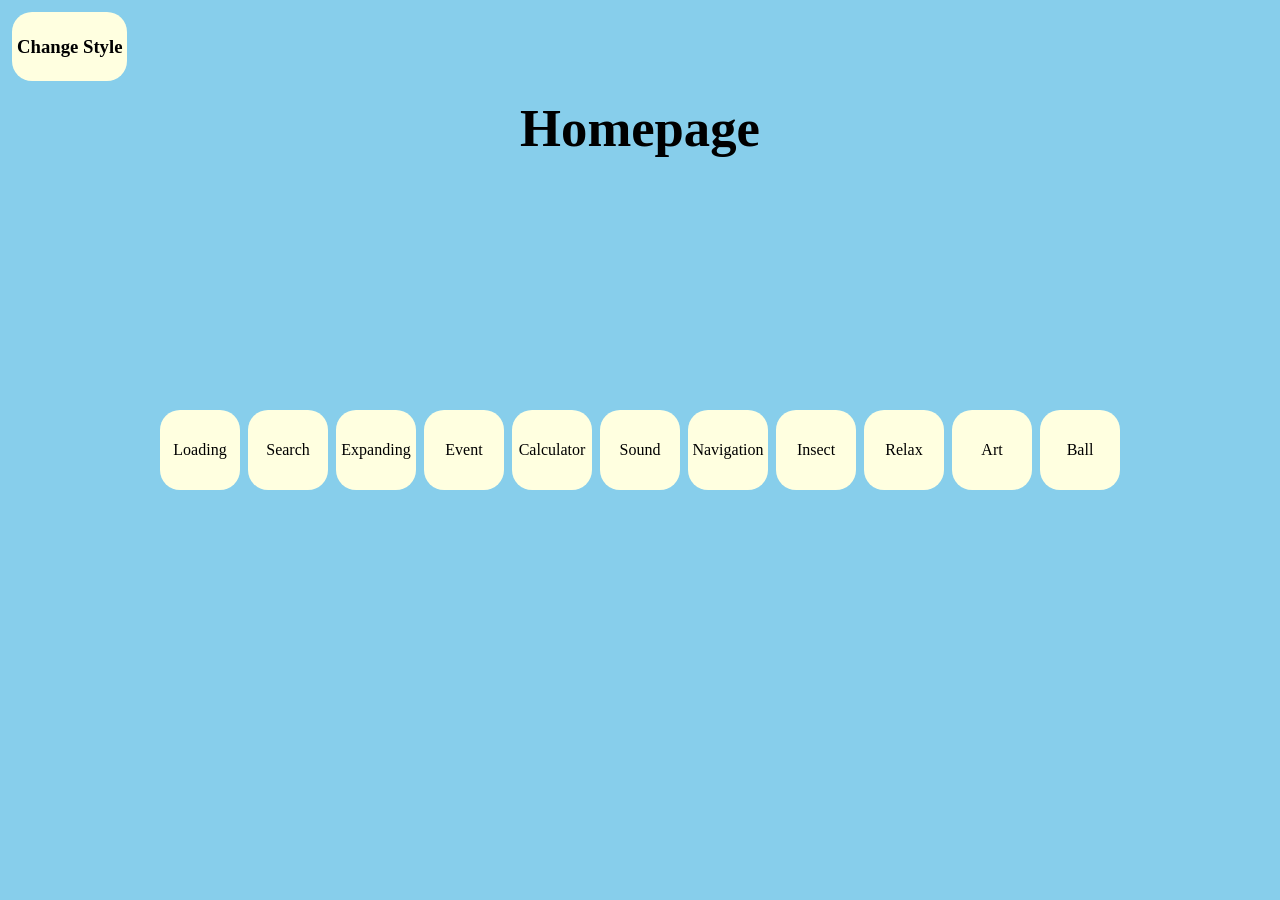
<file: index.html>
<!DOCTYPE html>
<html lang="en">

    <head>
        <meta charset="UTF-8">
        <meta name="viewport" content="width=device-width, initial-scale=1.0">
        <title>Home Page</title>
        <link rel="stylesheet" href="style/index.css">
    </head>

    <body>
        <div class="changeStyle">
            <h3>Change Style</h3>
        </div>
        <div class="homepageText">
            <h3>Homepage</h3>
        </div>
        <div class="page loading">
            <a href="loading.html">Loading</a>
        </div>
        <div class="page search">
            <a href="search.html">Search</a>
        </div>
        <div class="page expanding">
            <a href="expanding.html">Expanding</a>
        </div>
        <div class="page event">
            <a href="event.html">Event</a>
        </div>
        <div class="page calculator">
            <a href="calculator.html">Calculator</a>
        </div>
        <div class="page sound">
            <a href="sound.html">Sound</a>
        </div>
        <div class="page navigation">
            <a href="navigation.html">Navigation</a>
        </div>
        <div class="page insect">
            <a href="insect.html">Insect</a>
        </div>
        <div class="page relax">
            <a href="relaxer.html">Relax</a>
        </div>
        <div class="page Art">
            <a href="art.html">Art</a>
        </div>
        <div class="page Ball">
            <a href="ball.html">Ball</a>
        </div>
        <script src="script/index.js"></script>
    </body>

</html>
</file>
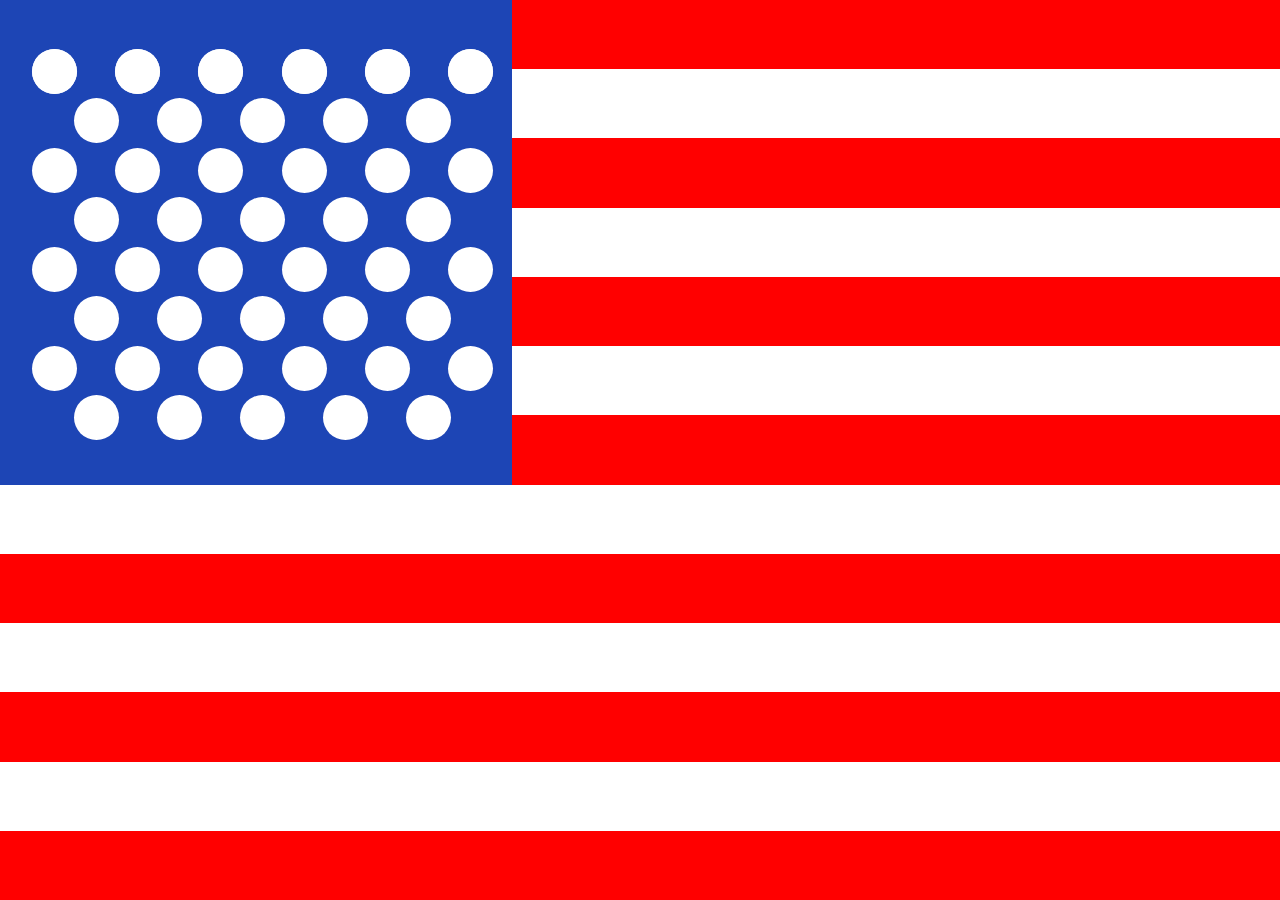
<file: art.html>
<!DOCTYPE html>
<html lang="en">
<head>
    <meta charset="UTF-8">
    <meta name="viewport" content="width=device-width, initial-scale=1.0">
    <title>Art</title>
       <link rel="stylesheet" href="style/art.css">
</head>
<body>
<div class="white_stripe short oone"></div>
<div class="white_stripe short ttwo"></div>
<div class="white_stripe short tthree"></div>
<div class="white_stripe long ffour"></div>
<div class="white_stripe long ffive"></div>
<div class="white_stripe long ssix"></div>
<div class="blue_square"></div>
<div class="star one r c"></div>
<div class="star two r cc"></div>
<div class="star three r ccc"></div>
<div class="star four r cccc"></div>
<div class="star five r ccccc"></div>
<div class="star six r cccccc"></div>
<div class="star seven rr m"></div>
<div class="star eight rr mm"></div>
<div class="star nine rr mmm"></div>
<div class="star ten rr mmmm"></div>
<div class="star eleven rr mmmmm"></div>
<div class="star twelve rrr c"></div>
<div class="star thirteen rrr cc"></div>
<div class="star fourteen rrr ccc"></div>
<div class="star fifteen rrr cccc"></div>
<div class="star sixteen rrr ccccc"></div>
<div class="star seventeen rrr cccccc"></div>
<div class="star eighteen rrrr m"></div>
<div class="star nineteen rrrr mm"></div>
<div class="star twenty rrrr mmm"></div>
<div class="star twenty-one rrrr mmmm"></div>
<div class="star twenty-two rrrr mmmmm"></div>
<div class="star twenty-three rrrrr c"></div>
<div class="star twenty-four rrrrr cc"></div>
<div class="star twenty-five rrrrr ccc"></div>
<div class="star twenty-six rrrrr cccc"></div>
<div class="star twenty-seven rrrrr ccccc"></div>
<div class="star twenty-eight rrrrr cccccc"></div>
<div class="star twenty-nine rrrrrr m"></div>
<div class="star thirty rrrrrr mm"></div>
<div class="star thirty-one rrrrrr mmm"></div>
<div class="star thirty-two rrrrrr mmmm"></div>
<div class="star thirty-three rrrrrr mmmmm"></div>
<div class="star thirty-four rrrrrrr c"></div>
<div class="star thirty-five rrrrrrr cc"></div>
<div class="star thirty-six rrrrrrr ccc"></div>
<div class="star thirty-seven rrrrrrr cccc"></div>
<div class="star thirty-eight rrrrrrr ccccc"></div>
<div class="star thirty-nine rrrrrrr cccccc"></div>
<div class="star forty rrrrrrrr m"></div>
<div class="star forty-one rrrrrrrr mm"></div>
<div class="star forty-two rrrrrrrr mmm"></div>
<div class="star forty-three rrrrrrrr mmmm"></div>
<div class="star forty-four rrrrrrrr mmmmm"></div>
<div class="star forty-five rrrrrrrrr c"></div>
<div class="star forty-six rrrrrrrrr cc"></div>
<div class="star forty-seven rrrrrrrrr ccc"></div>
<div class="star forty-eight rrrrrrrrr cccc"></div>
<div class="star forty-nine rrrrrrrrr ccccc"></div>
<div class="star fifty rrrrrrrrr cccccc"></div>
</body>
</html>
</file>
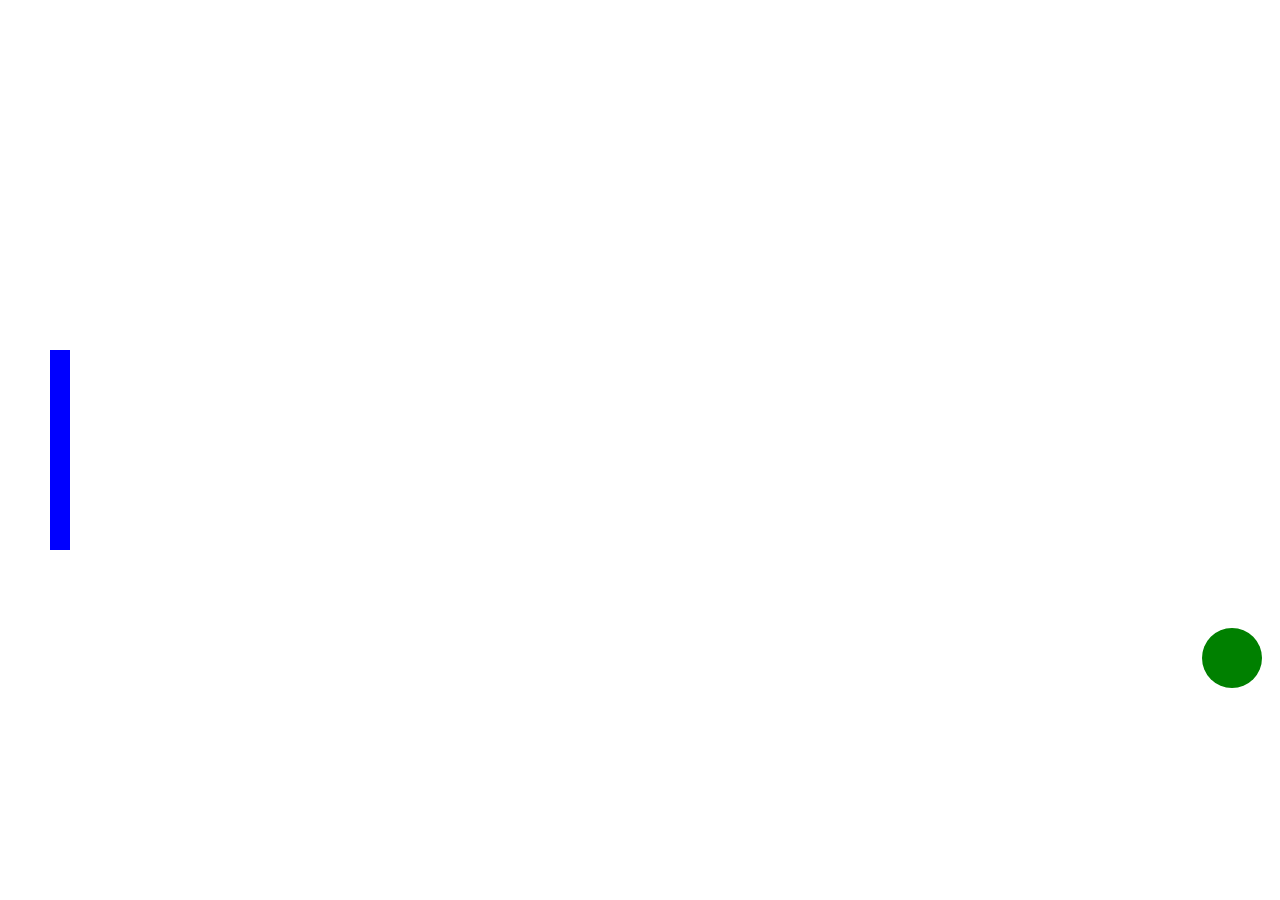
<file: ball.html>
<!DOCTYPE html>
<html lang="en">
<head>
    <meta charset="UTF-8">
    <meta name="viewport" content="width=device-width, initial-scale=1.0">
    <title>Ball</title>
</head>
<body>
    <script src="script/ball.js"></script>
</body>
</html>
</file>
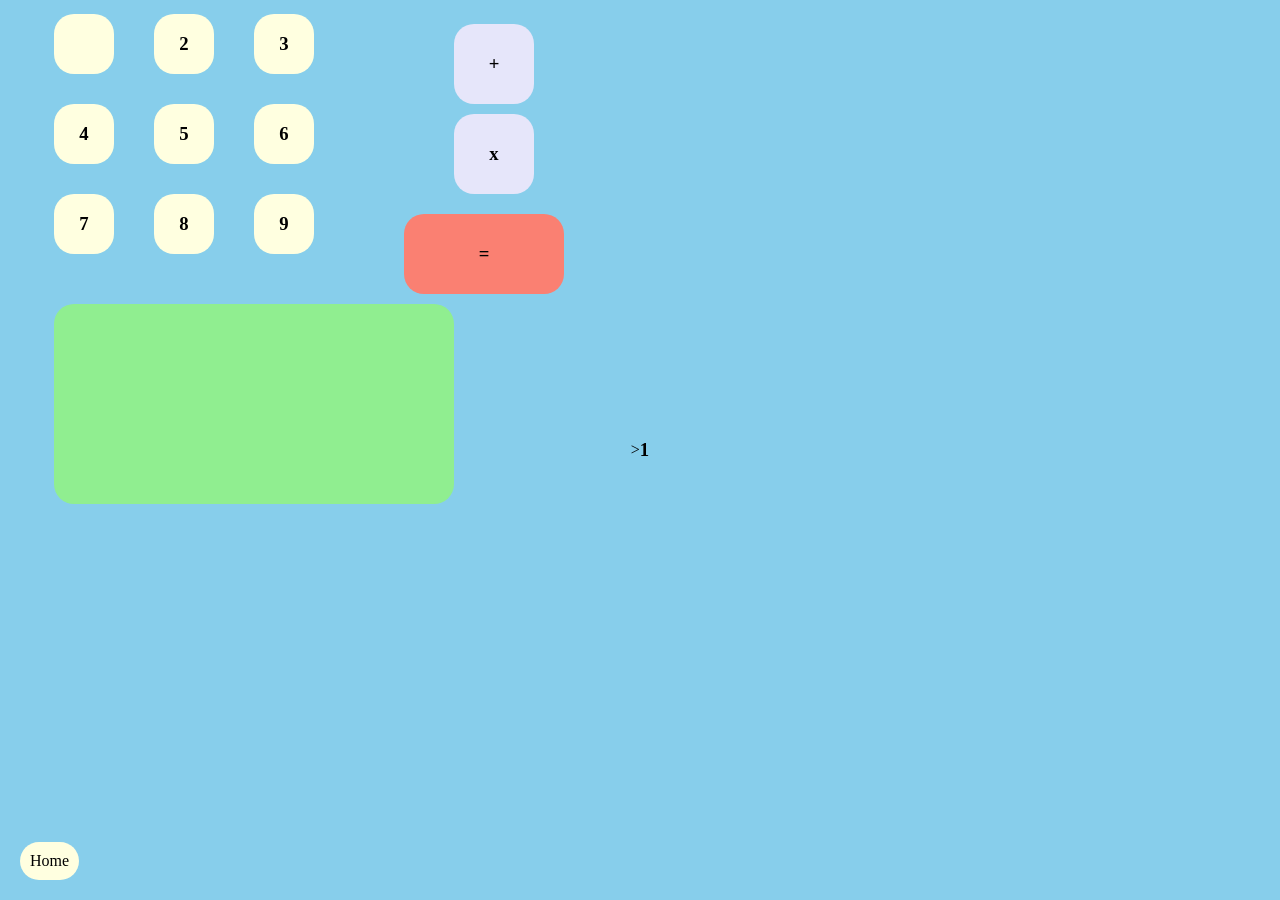
<file: calculator.html>
<!DOCTYPE html>
<html lang="en">
<head>
    <meta charset="UTF-8">
    <meta name="viewport" content="width=device-width, initial-scale=1.0">
    <title>Calculator</title>
    <link rel="stylesheet" href="style/calculator.css">
</head>
<body>
    <body>
        <div class = 'home'>
        <a href="index.html">Home</a>
    </div>
<div class="number one"></div>>
    <h3>1</h3>
</div>
<div class="number two">
    <h3>2</h3>
</div>
<div class="number three">
    <h3>3</h3>
</div><div class="number four">
    <h3>4</h3>
</div>
<div class="number five">
    <h3>5</h3>
</div>
<div class="number six">
    <h3>6</h3>
</div>
<div class="number seven">
    <h3>7</h3>
</div>
<div class="number eight">
    <h3>8</h3>
</div>
<div class="number nine">
    <h3>9</h3>
</div>
<div class="operation multiply">
    <h3>x</h3>
</div>
<div class="operation add">
    <h3>+</h3>
</div>
<div class="answerBox">

</div>
<div class="equalSign">
    <h3>=</h3>
</div>
 <script src="script/calculator.js"></script>
</body>
</file>
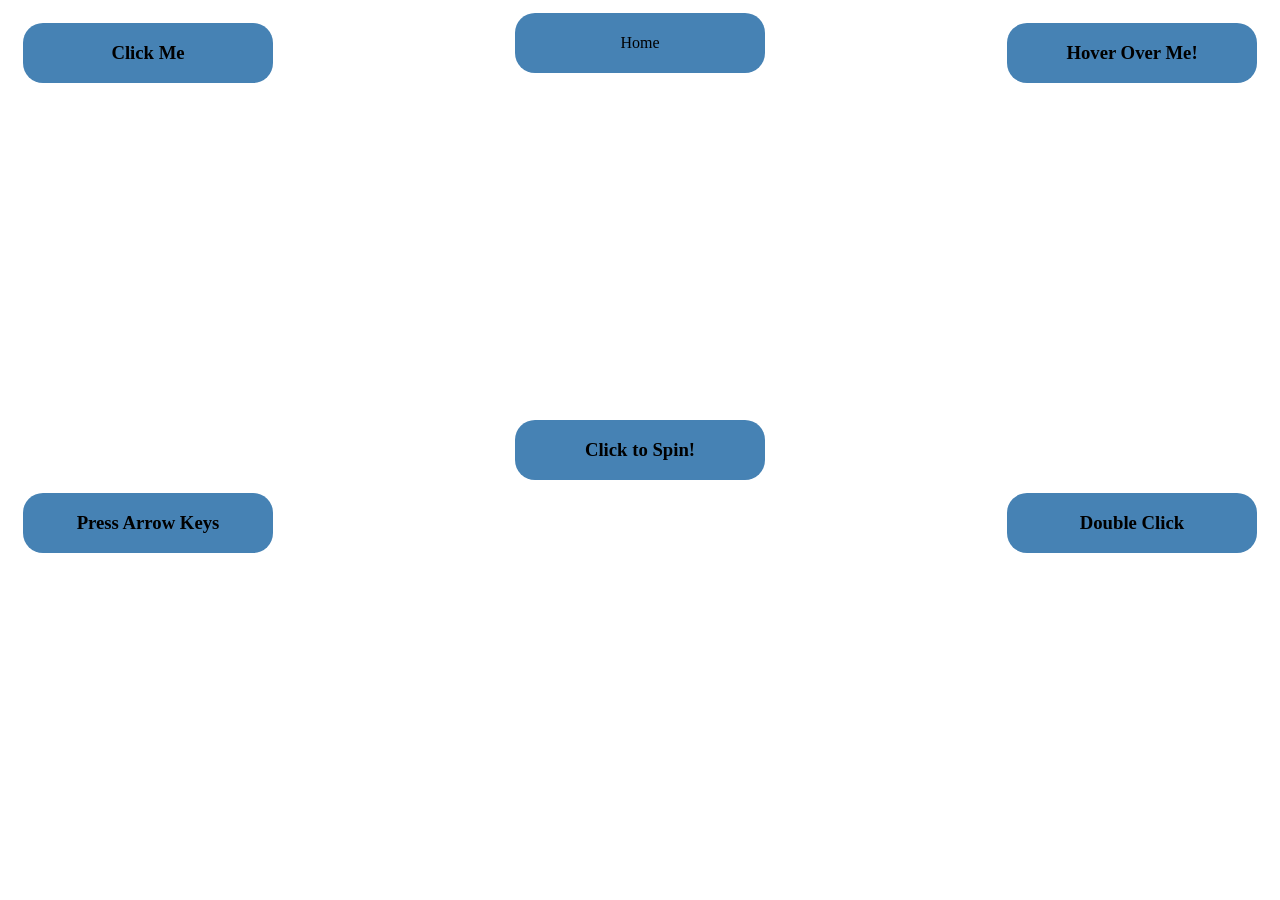
<file: event.html>
<!DOCTYPE html>
<html lang="en">
<head>
    <meta charset="UTF-8">
    <meta name="viewport" content="width=device-width, initial-scale=1.0">
    <title>Event</title>
    <link rel="stylesheet" href="style/event.css">
</head>
<body>
    <div class = 'rectangle home'>
        <a href="index.html">Home</a>
    </div>
    <div class="rectangle click">
        <h3>Click Me</h3>
    </div>
    <div class="rectangle move">
        <h3>Press Arrow Keys</h3>
    </div>
    <div class="rectangle spin">
    <h3>Click to Spin!</h3>
    </div>
    <div class="rectangle hover">
        <h3>Hover Over Me!</h3>
    </div>
    <div class="rectangle dblclick">
        <h3>Double Click</h3>
    </div>
    <script src="script/event.js"></script>
</body>
</html>
</file>
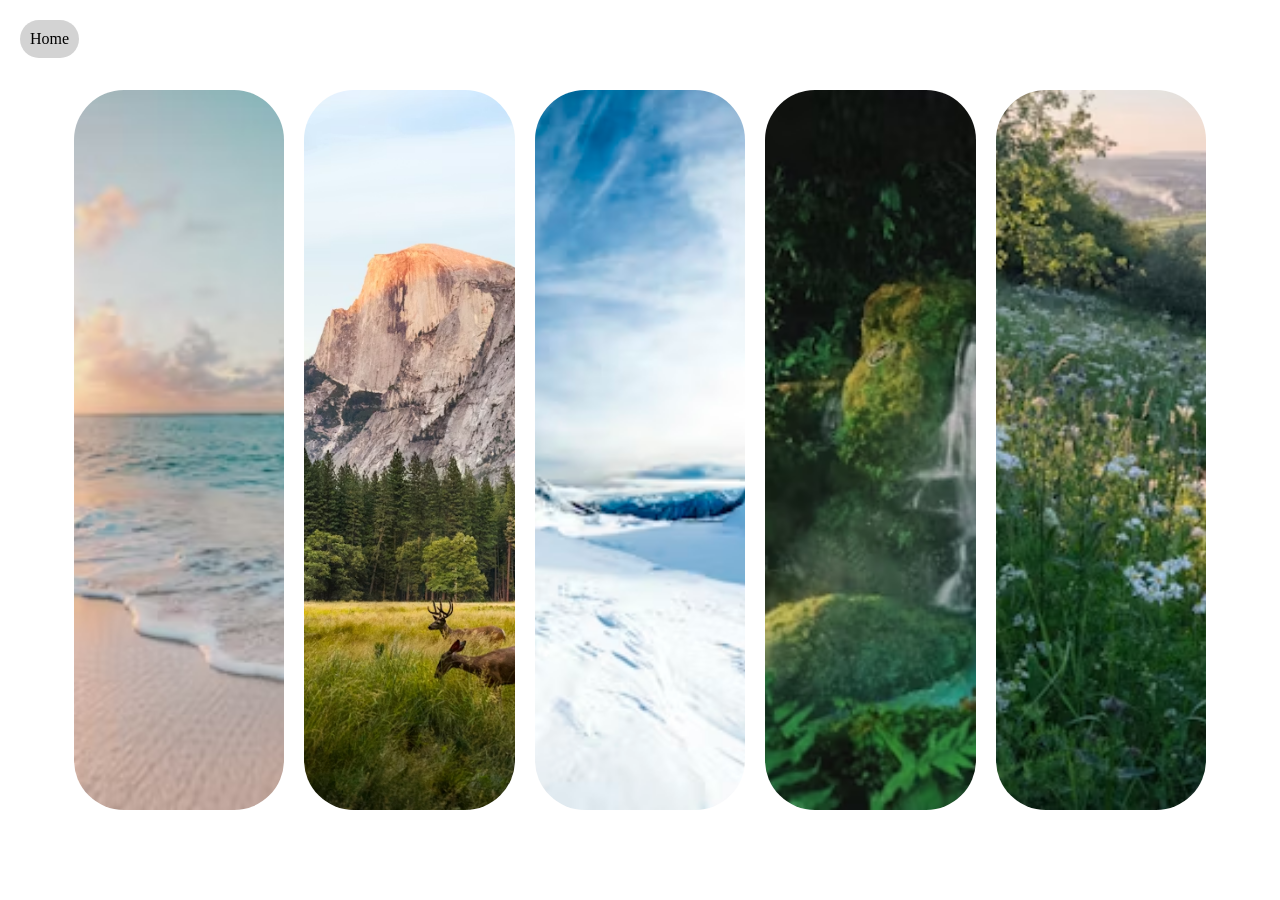
<file: expanding.html>
<!DOCTYPE html>
<html lang="en">

    <head>
        <meta charset="UTF-8">
        <meta name="viewport" content="width=device-width, initial-scale=1.0">
        <title>Expanding</title>
        <link rel="stylesheet" href="style/expanding.css">
    </head>

    <body>
        <div class = 'home'>
        <a href="index.html">Home</a>
    </div>
        <div class="container">
            <div class="panel" style="background-image: url('images/picture1.avif')">
                <h3>Beach</h3>
            </div>
            <div class="panel" style="background-image: url('images/picture2.avif')">
                <h3>Mountains</h3>
            </div>
            <div class="panel" style="background-image: url('images/picture3.avif')">
                <h3>Snow</h3>
            </div>
            <div class="panel" style="background-image: url('images/picture4.avif')">
                <h3>Jungle</h3>
            </div>
            <div class="panel" style="background-image: url('images/picture5.avif')">
                <h3>Hills</h3>
            </div>
        </div>
        <script src="script/expanding.js"></script>
    </body>

</html>
</file>
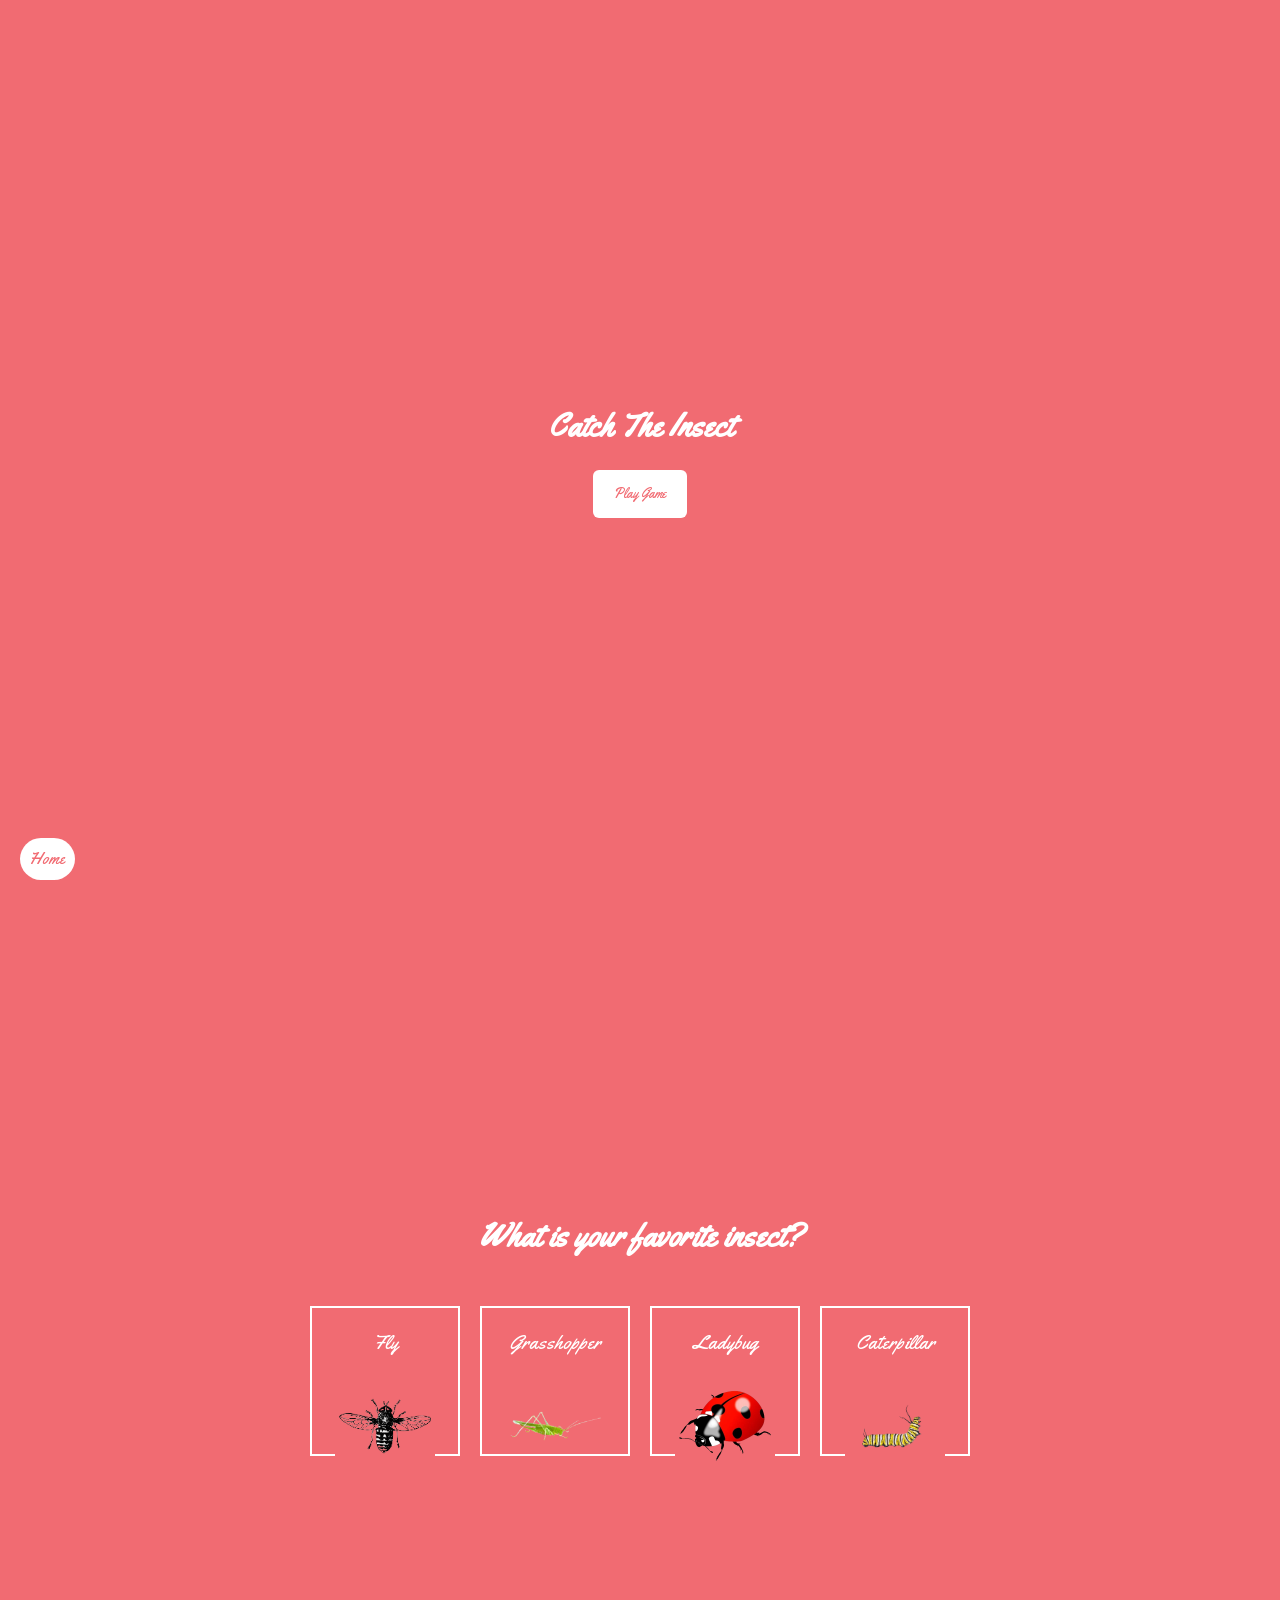
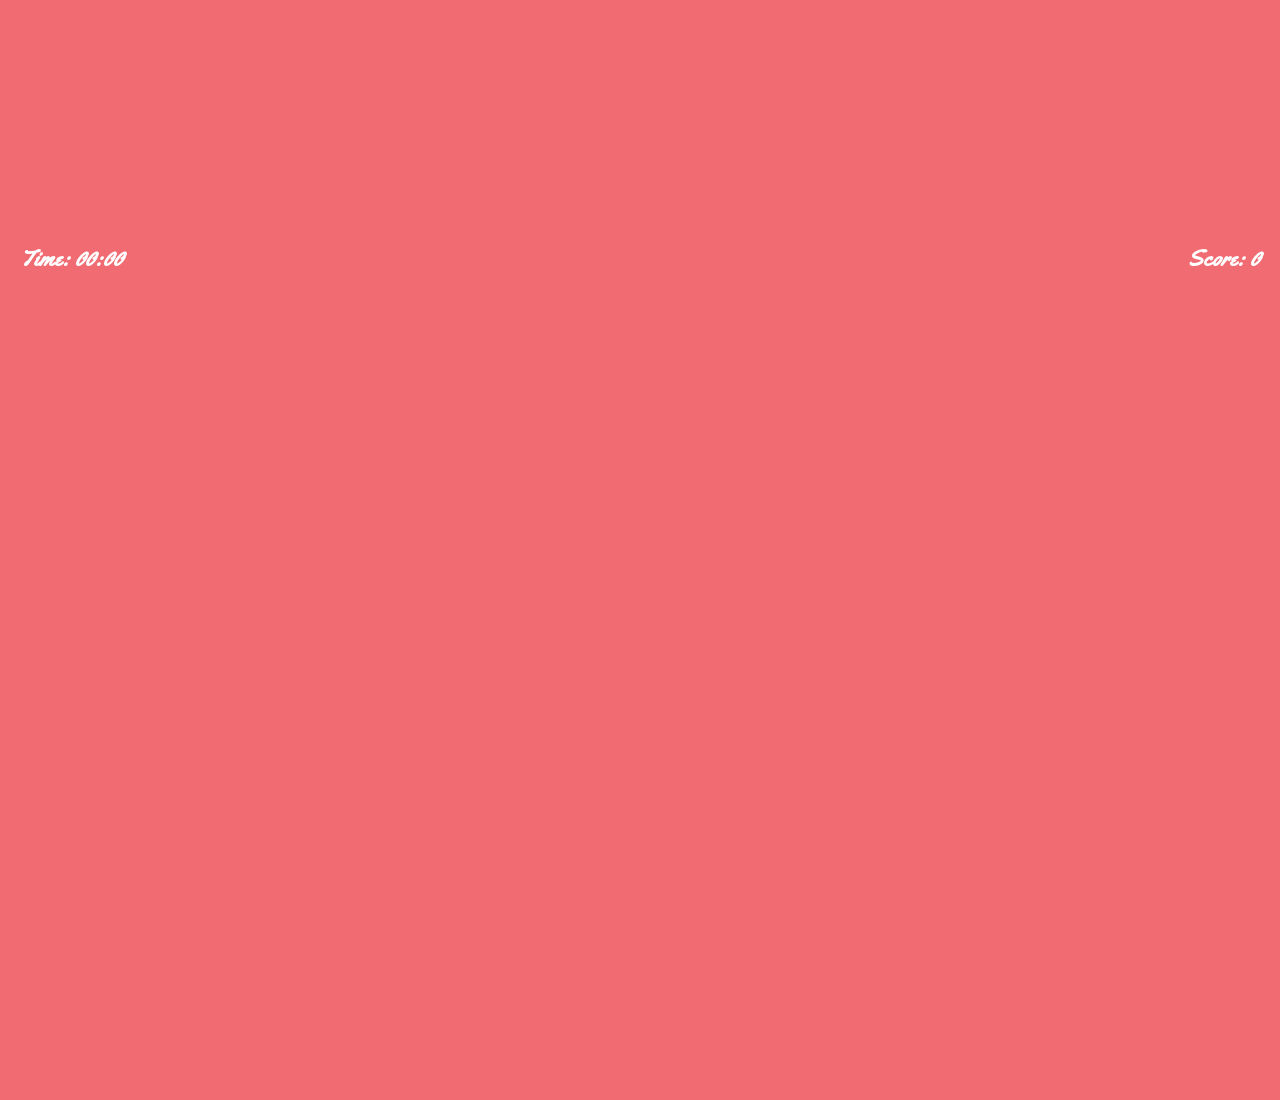
<file: insect.html>
<!DOCTYPE html>
<html lang="en">

    <head>
        <meta charset="UTF-8">
        <meta name="viewport" content="width=device-width, initial-scale=1.0">
        <title>Insect Game</title>
        <link rel="stylesheet" href="style/insect.css">
    </head>

    <body>
            <div class = 'home'>
        <a href="index.html">Home</a>
    </div>
        <div class="screen">
            <h1>Catch The Insect</h1>
            <button class="btn" id="start-btn">Play Game</button>
        </div>
        <div class="screen">
            <h1>What is your favorite insect?</h1>
            <ul class = "insects-list">
                <li>
                    <button class="choose-insect-btn">
                        <p>Fly</p>
                        <img src="images/Fly.jfif" alt="Fly">
                    </button>
                </li>
                <li>
                    <button class="choose-insect-btn">
                        <p>Grasshopper</p>
                        <img src="images/grasshopper.jfif" alt="Grasshopper">
                    </button>
                </li>

                 <li>
                    <button class="choose-insect-btn">
                        <p>Ladybug</p>
                        <img src="images/ladybug.webp" alt="Ladybug">
                    </button>
                </li>
                 <li>
                    <button class="choose-insect-btn">
                        <p>Caterpillar</p>
                        <img src="images/caterpillar.jfif" alt="Caterpillar">
                    </button>
                </li>
            </ul>
        </div>
<div class="screen game-container" id="game-container">
    <h3 id="time" class="time">Time: 00:00</h3>
    <h3 id="score" class="score">Score: 0</h3>
        <h5 id="message" class="message">
            Are you annoyed yet? <br>
            You are playing an impossible game!
        </h5>
</div>



        <script src="script/insect.js"></script>
    </body>

</html>
</file>
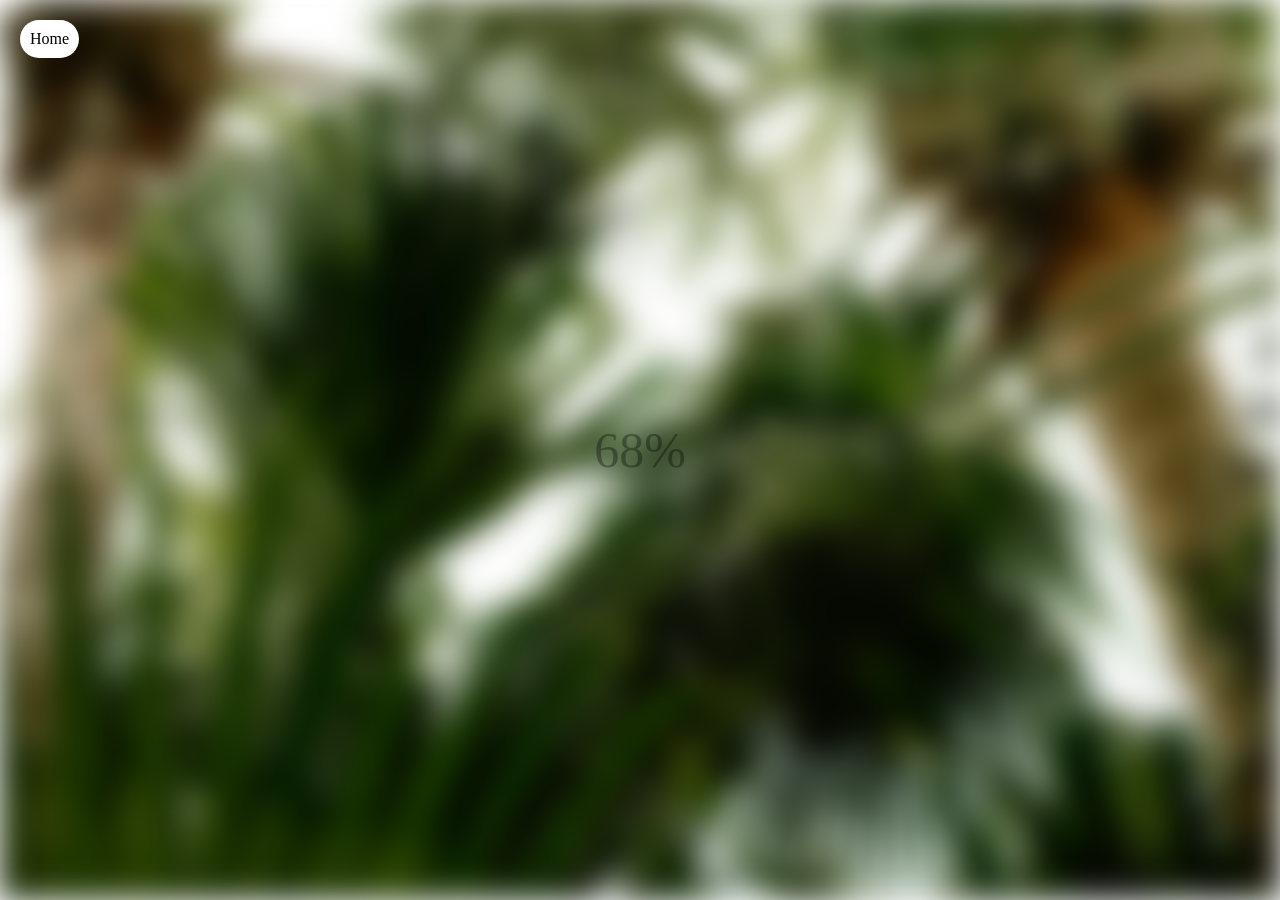
<file: loading.html>
<!DOCTYPE html>
<html lang="en">
    <head>
        <meta charset= "UTF-8">
        <meta name = "viewport" content= "width=device-width, initial-scale=1.0">
        <title>Loading</title>
        <link rel="stylesheet" href= "style/loading.css">
    </head>
    <body>
        <div class = 'home'>
        <a href="index.html">Home</a>
    </div>
        <section class="bg"></section>
        <div class= "loading-text">0%</div>
        <script src="script/loading.js"></script>
    </body>
</html>
</file>
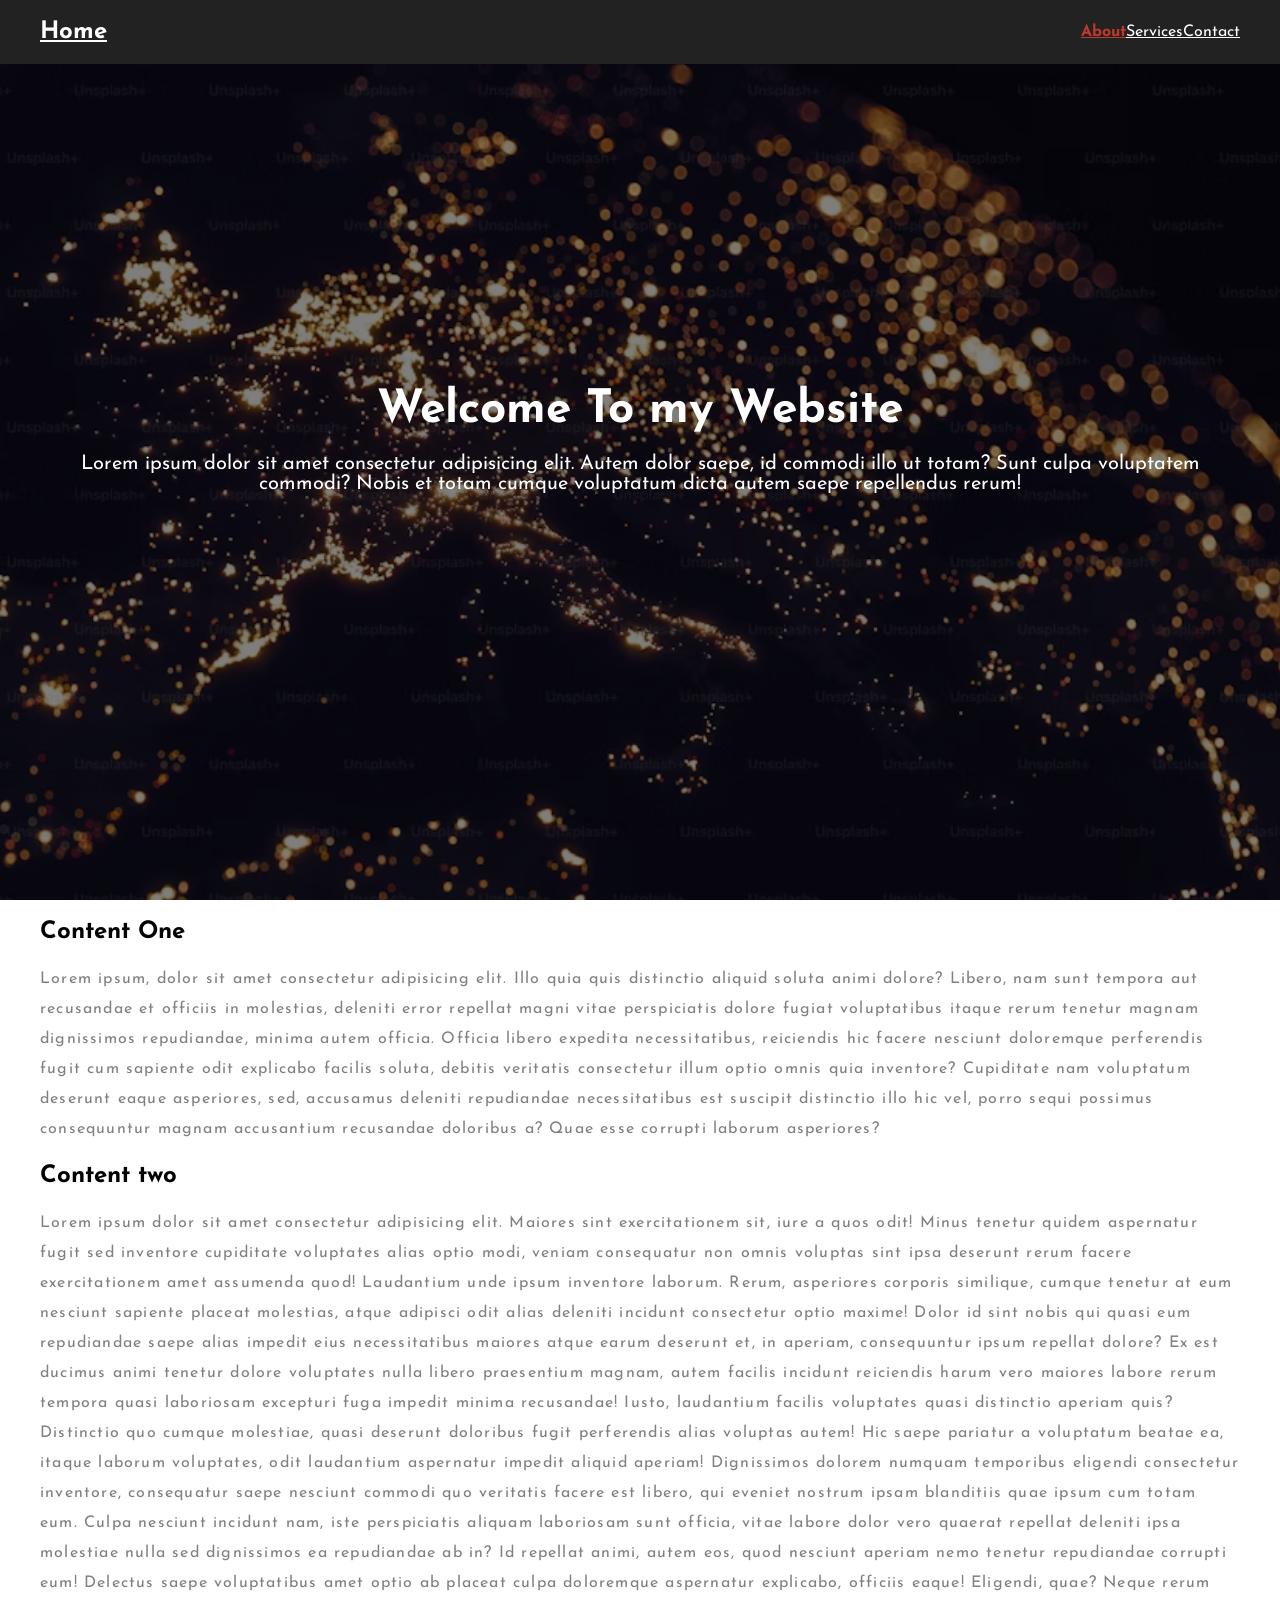
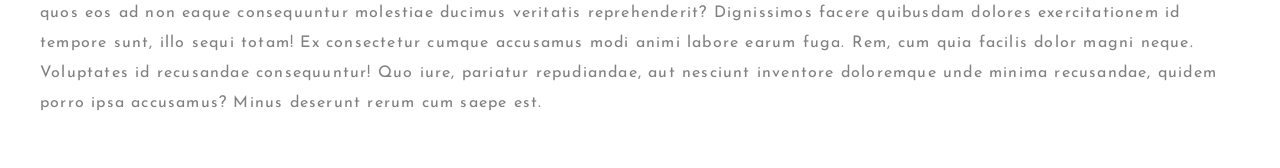
<file: navigation.html>
<!DOCTYPE html>
<html lang="en">
<head>
    <meta charset="UTF-8">
    <meta name="viewport" content="width=device-width, initial-scale=1.0">
    <title>Nav Page</title>
    <link rel="stylesheet" href="style/navigation.css">
</head>
<body>
    <nav class="nav">
        <div class="container">
            <h1 class="logo">
                <a href="index.html">Home</a>
            </h1>
            <ul>
                <li>
                    <a class="current" href="#">About</a>
                </li>
                <li>
                    <a href="#">Services</a>
                </li>
                <li>
                    <a href="#">Contact</a>
                </li>
            </ul>
        </div>
    </nav>

    <div class="hero">
        <div class="container">
            <h1>Welcome To my Website</h1>
            <p> Lorem ipsum dolor sit amet consectetur adipisicing elit. Autem dolor saepe, id commodi illo ut totam? Sunt culpa voluptatem commodi? Nobis et totam cumque voluptatum dicta autem saepe repellendus rerum!</p>
        </div>
    </div>

    <section class="container content">
        <h2>Content One</h2>
        <p>Lorem ipsum, dolor sit amet consectetur adipisicing elit. Illo quia quis distinctio aliquid soluta animi dolore? Libero, nam sunt tempora aut recusandae et officiis in molestias, deleniti error repellat magni vitae perspiciatis dolore fugiat voluptatibus itaque rerum tenetur magnam dignissimos repudiandae, minima autem officia. Officia libero expedita necessitatibus, reiciendis hic facere nesciunt doloremque perferendis fugit cum sapiente odit explicabo facilis soluta, debitis veritatis consectetur illum optio omnis quia inventore? Cupiditate nam voluptatum deserunt eaque asperiores, sed, accusamus deleniti repudiandae necessitatibus est suscipit distinctio illo hic vel, porro sequi possimus consequuntur magnam accusantium recusandae doloribus a? Quae esse corrupti laborum asperiores?</p>
        <h3>Content two</h3>
        <p>Lorem ipsum dolor sit amet consectetur adipisicing elit. Maiores sint exercitationem sit, iure a quos odit! Minus tenetur quidem aspernatur fugit sed inventore cupiditate voluptates alias optio modi, veniam consequatur non omnis voluptas sint ipsa deserunt rerum facere exercitationem amet assumenda quod! Laudantium unde ipsum inventore laborum. Rerum, asperiores corporis similique, cumque tenetur at eum nesciunt sapiente placeat molestias, atque adipisci odit alias deleniti incidunt consectetur optio maxime! Dolor id sint nobis qui quasi eum repudiandae saepe alias impedit eius necessitatibus maiores atque earum deserunt et, in aperiam, consequuntur ipsum repellat dolore? Ex est ducimus animi tenetur dolore voluptates nulla libero praesentium magnam, autem facilis incidunt reiciendis harum vero maiores labore rerum tempora quasi laboriosam excepturi fuga impedit minima recusandae! Iusto, laudantium facilis voluptates quasi distinctio aperiam quis? Distinctio quo cumque molestiae, quasi deserunt doloribus fugit perferendis alias voluptas autem! Hic saepe pariatur a voluptatum beatae ea, itaque laborum voluptates, odit laudantium aspernatur impedit aliquid aperiam! Dignissimos dolorem numquam temporibus eligendi consectetur inventore, consequatur saepe nesciunt commodi quo veritatis facere est libero, qui eveniet nostrum ipsam blanditiis quae ipsum cum totam eum. Culpa nesciunt incidunt nam, iste perspiciatis aliquam laboriosam sunt officia, vitae labore dolor vero quaerat repellat deleniti ipsa molestiae nulla sed dignissimos ea repudiandae ab in? Id repellat animi, autem eos, quod nesciunt aperiam nemo tenetur repudiandae corrupti eum! Delectus saepe voluptatibus amet optio ab placeat culpa doloremque aspernatur explicabo, officiis eaque! Eligendi, quae? Neque rerum quos eos ad non eaque consequuntur molestiae ducimus veritatis reprehenderit? Dignissimos facere quibusdam dolores exercitationem id tempore sunt, illo sequi totam! Ex consectetur cumque accusamus modi animi labore earum fuga. Rem, cum quia facilis dolor magni neque. Voluptates id recusandae consequuntur! Quo iure, pariatur repudiandae, aut nesciunt inventore doloremque unde minima recusandae, quidem porro ipsa accusamus? Minus deserunt rerum cum saepe est.</p>
    </section>
    <script src="script/navigation.js"></script>
</body>
</html>
</file>
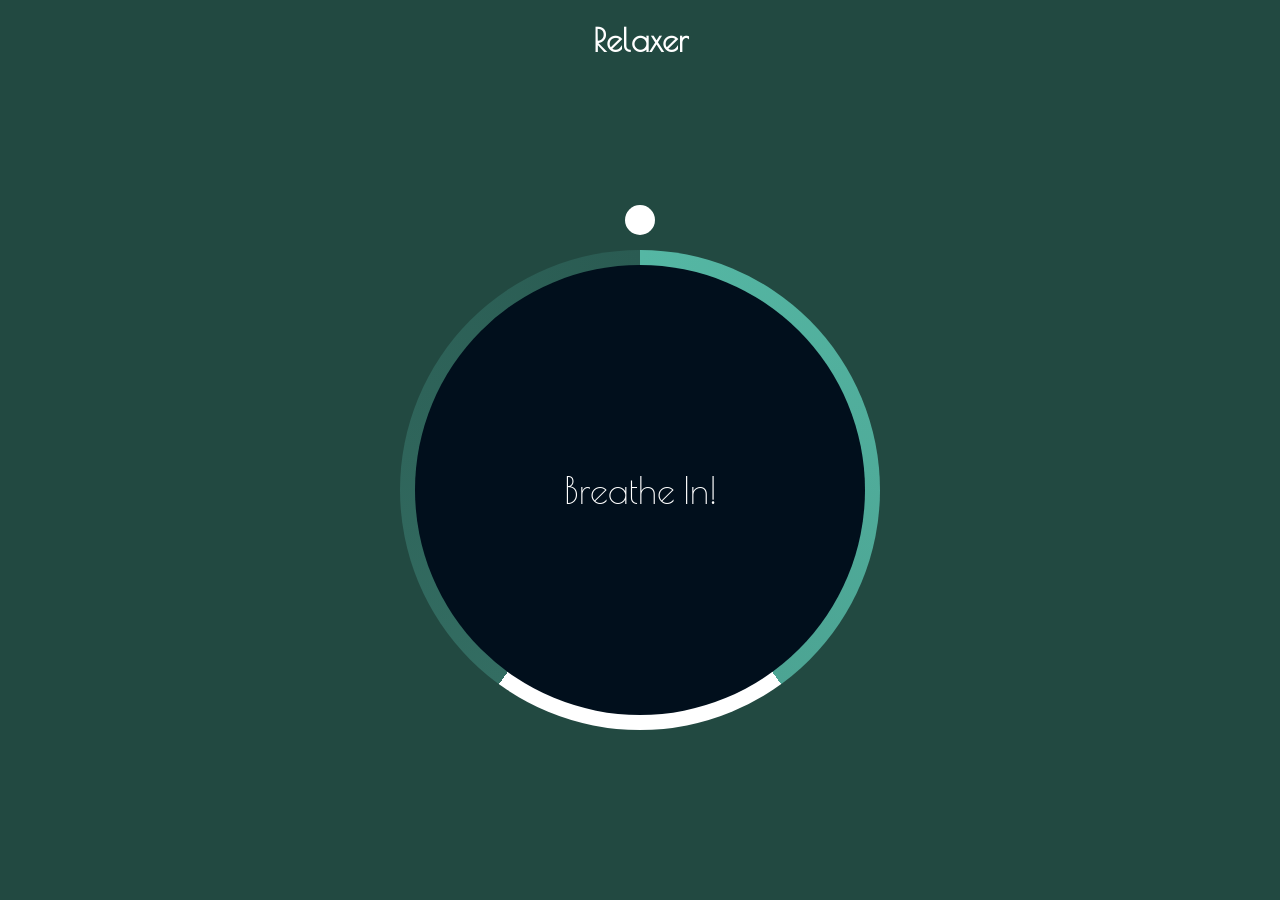
<file: relaxer.html>
<!DOCTYPE html>
<html lang="en">

    <head>
        <meta charset="UTF-8">
        <meta name="viewport" content="width=device-width, initial-scale=1.0">
        <title>Relaxer</title>
        <link rel="stylesheet" href="style/relaxer.css">
    </head>

    <body>
        <h1>Relaxer</h1>
        <div class="container" id="container">
            <div class="circle"></div>
            <p class="text" id="text"></p>
            <div class="pointer-container">
                <span class="pointer"></span>
            </div>

<div class="gradient-circle"></div>
        </div>



        <script src="script/relaxer.js"></script>
    </body>

</html>
</file>
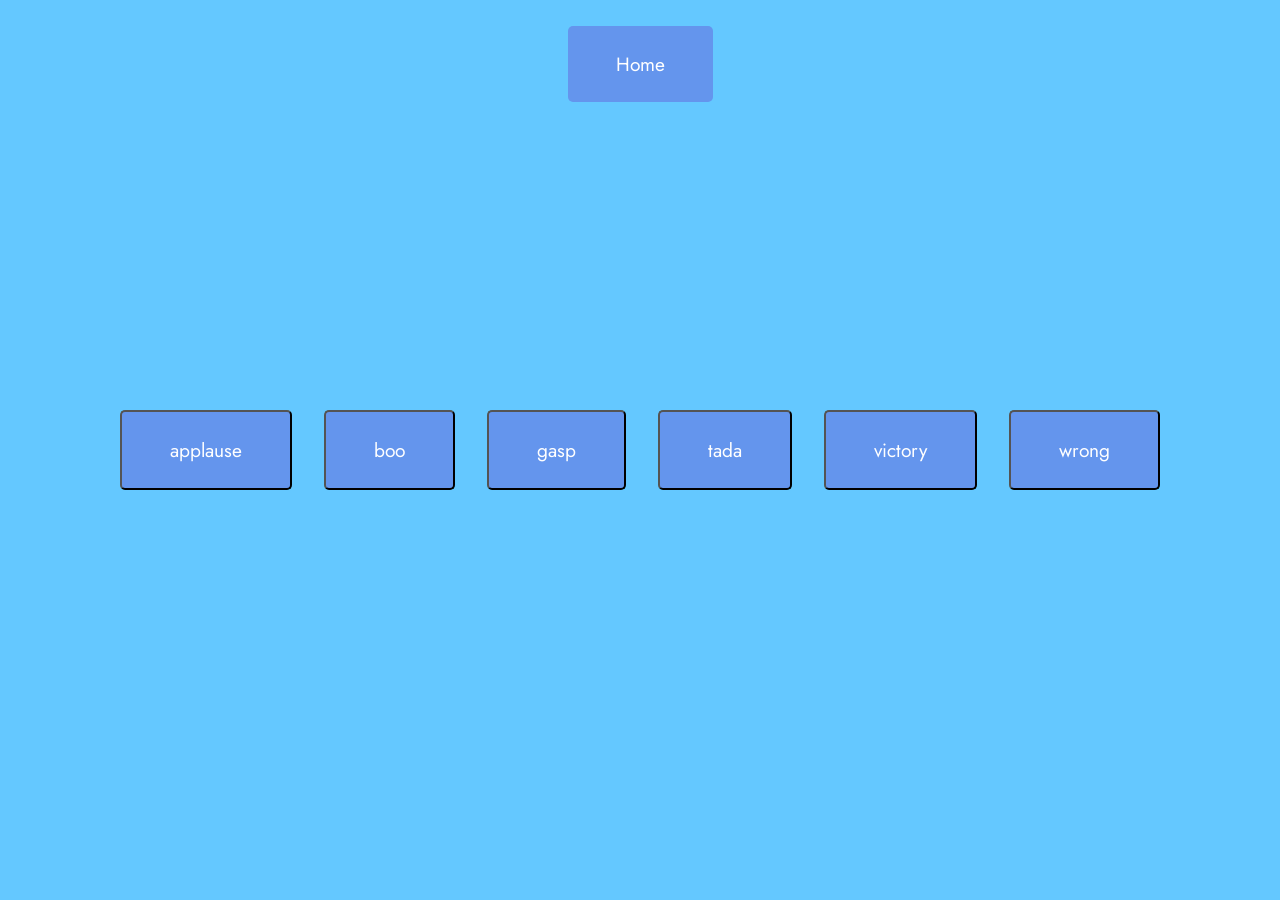
<file: sound.html>
<!DOCTYPE html>
<html lang="en">
<head>
    <meta charset="UTF-8">
    <meta name="viewport" content="width=device-width, initial-scale=1.0">
    <title>Sound</title>
    <link rel="stylesheet" href="style/sound.css">
</head>
<body>
    <div class = 'btn home'>
        <a href="index.html">Home</a>
    </div>
    <audio src="sounds/applause.mp3" class="Applause"></audio>
    <audio src="sounds/boo.mp3" class="Boo"></audio>
    <audio src="sounds/gasp.mp3" class="Gasp"></audio>
    <audio src="sounds/tada.mp3" class="Tada"></audio>
    <audio src="sounds/victory.mp3" class="Victory"></audio>
    <audio src="sounds/wrong.mp3" class="Wrong"></audio>
    <div class="buttons"></div>
    <script src="script/sound.js"></script>
</body>
</html>
</file>
<file: style/index.css>
@import url('https://fonts.googleapis.com/css2?family=Chewy&family=Yellowtail&display=swap');
@import url('https://fonts.googleapis.com/css2?family=Quicksand:wght@300..700&display=swap');
@import url('https://fonts.googleapis.com/css2?family=Shadows+Into+Light&display=swap');
@import url('https://fonts.googleapis.com/css2?family=Bangers&display=swap');
*{
    box-sizing: border-box;
}
body{
    font-family: "Chewy";
    display: flex;
    height: 100vh;
    align-items: center;
    justify-content: center;
    margin: 0;
    background-color: skyblue;
}
.changeStyle{
    position: absolute;
    left: 1vh;
    top: 1vh;
    background: lightyellow;
    border-radius: 20px;
    padding: 5px;
    margin: 3px;
    cursor: pointer;
}
.homepageText{
   position: absolute;
   top: 5vh;
    font-size: 45px;
}
.page {
    height: 80px;
    width: 80px;
    background: lightyellow;
    margin: 4px;
    border-radius: 20px;
    display: flex;
    justify-content: center;
  cursor: pointer;
    align-items: center;
}

a {
    text-decoration: none;
    color: black;

}
</file>
<file: style/art.css>
*{
    box-sizing: border-box;
}
body{
display: flex;
    justify-content: center;
    margin: 0;
    background-color: red;
    overflow: hidden;
    height: 100vh;
}
.long.ssix {
    position: absolute;
bottom: 7.69vh;
left: 0px;
    height: 7.69vh;
    width: 100%;
    background: white;
    z-index: 1;
}
.long.ffive {
    position: absolute;
bottom: 23.07vh;
left: 0px;
    height: 7.69vh;
    width: 100%;
    background: white;
    z-index: 1;
}
.long.ffour {
    position: absolute;
bottom: 38.45vh;
left: 0px;
    height: 7.69vh;
    width: 100%;
    background: white;
    z-index: 1;
}
.blue_square {
    position: absolute;
    top: 0vh;
    left: 0vw;
    height: 53.84vh;
    width: 40vw;
    background: #1D45B5;
}
.short.oone {
    position: absolute;
    top: 7.69vh;
    left: 40vw;
    height: 7.69vh;
    width: 60vw;
    background: white;
}
.short.ttwo {
    position: absolute;
    top: 23.07vh;
    left: 40vw;
    height: 7.69vh;
    width: 60vw;
    background: white;
}
.short.tthree {
    position: absolute;
    top: 38.45vh;
    left: 40vw;
    height: 7.69vh;
    width: 60vw;
    background: white;
}
.star {
    position: absolute;
    background: white;
    height: 5vh;
     width: 5vh;
     margin: 5.4vh 0;
     border-radius: 50%;
     z-index: 2000;
}
.r{
    top: .1vh;
}
.rr{
    top: 5.5vh;
}
.rrr{
    top: 11vh;
}
.rrrr{
    top: 16.5vh;
}
.rrrrr{
    top: 22vh;
}
.rrrrrr{
    top: 27.5vh;
}
.rrrrrrr {
    top: 33vh;
}
.rrrrrrrr {
    top: 38.5vh;
}
.c{
    left: 2.5vw;
}
.cc{
    left: 9vw;
}
.ccc{
    left: 15.5vw;
}
.cccc{
    left: 22vw;
}
.ccccc{
    left: 28.5vw;
}
.cccccc{
    left: 35vw;
}
.m {
    left: 5.75vw;
}
.mm{
    left: 12.25vw;
}
.mmm{
    left: 18.75vw;
}
.mmmm{
    left: 25.25vw;
}

.mmmmm{
    left: 31.75vw
}
</file>
<file: style/calculator.css>
*{
    box-sizing: border-box;
}
body{
    display: flex;
    height: 100vh;
    align-items: center;
    justify-content: center;
    margin: 0;
    background-color: skyblue;
}

.number {
    height: 60px;
    width: 60px;
    background: lightyellow;
    margin: 4px;
    border-radius: 20px;
    display: flex;
    justify-content: center;
    align-items: center;

}
.operation {
     height: 80px;
    width: 80px;
    background: lavender;
    margin: 4px;
    border-radius: 20px;
    display: flex;
    justify-content: center;
    align-items: center;
}

.one {
    position: absolute;
    top: 10px;
    left: 50px;
}
.two {
    position: absolute;
    top: 10px;
    left: 150px;
}

.three {
    position: absolute;
    top: 10px;
    left: 250px;
}
.four {
    position: absolute;
    top: 100px;
    left: 50px;
}
.five {
    position: absolute;
    top: 100px;
    left: 150px;
}
.six {
    position: absolute;
    top: 100px;
    left: 250px;
}
.seven {
    position: absolute;
    top: 190px;
    left: 50px;
}
.eight {
    position: absolute;
    top: 190px;
    left: 150px;
}
.nine {
    position: absolute;
    top: 190px;
    left: 250px;
}
.add {
    position: absolute;
    top: 20px;
    left: 450px;
}
.multiply {
    position: absolute;
    top: 110px;
    left: 450px;
}
.answerBox {
     height: 200px;
    width: 400px;
    background: lightgreen;
    margin: 4px;
    border-radius: 20px;
    display: flex;
    justify-content: center;
    align-items: center;
    position: absolute;
    top: 300px;
    left: 50px;
    font-size: 60px;
}
.equalSign {
     height: 80px;
    width: 160px;
    background: salmon;
    margin: 4px;
    border-radius: 20px;
    display: flex;
    justify-content: center;
    align-items: center;
    position: absolute;
    top: 210px;
    left: 400px;
}
.home {
    position: absolute;
bottom: 10px;
left: 10px;
margin: 10px;
padding: 10px;
border-radius: 50px;
background: lightyellow;
}
a {
    text-decoration: none;
    color: black;
}
</file>
<file: style/event.css>
*{
    box-sizing: border-box;
}
body{
    display: flex;
    height: 100vh;
    align-items: center;
    justify-content: center;
    margin: 0;
}
.home {


    position: absolute;
    top: 10px;
}


.rectangle {
    height: 60px;
    width: 250px;
    background: steelblue;
    margin: 3px;
    border-radius: 20px;
    display: flex;
    justify-content: center;
    align-items: center;
}

a {
    color: black;
    text-decoration: none;
}
.click {
    position: absolute;
    top: 20px;
    left: 20px;
}
.move{
    position: absolute;
    top: 490px;
    left: 20px;
}
.hover{
    position: absolute;
    top: 20px;
    right: 20px;
}
.dblclick{
    position: absolute;
    top: 490px;
    right: 20px;
}

.start {
    animation: spin 1s linear infinite;
}

@keyframes spin {
    from {
        transform: rotate(0deg);
    }
    to {
        transform: rotate(360deg);

    }
}
</file>
<file: style/expanding.css>
* {
    box-sizing: border-box;
}

body {
    height: 100vh;
    display: flex;
    justify-content: center;
    align-items: center;
    margin:0;
}
.container {
    display: flex;
    width: 90vw;

}
.home {
    position: absolute;
top: 10px;
left: 10px;
margin: 10px;
padding: 10px;
border-radius: 50px;
background: lightgray;
}
a {
    text-decoration: none;
    color: black;
}

.panel {
    background-size: cover;
    background-position: center;
    background-repeat: no-repeat;
    height: 80vh;
    /* border-radius rounds corners */
    border-radius: 50px;
    color: white;
    cursor: pointer;
    flex: 1;
    margin: 10px;
    position: relative;
    transition: flex 1s ease-in;
}



.panel h3{
        position: absolute;
        bottom: 10px;
        left: 20px;
        font-size: 24px;
        margin: 0px;
        opacity: 0;
        transition: opacity 1s ease-in .5s;
}
.panel.active {
    flex: 10;
}
.panel.active h3 {
    opacity: 1;
}
</file>
<file: style/insect.css>
@import url('https://fonts.googleapis.com/css2?family=Yellowtail&display=swap');

* {
    box-sizing: border-box;
}

body {
    font-family: "Yellowtail", cursive;
    background: #F16B72;
    color: white;
    height: 100vh;
    overflow: hidden;
    margin: 0;
}

.screen {
    height: 100vh;
    width: 100%;
    display: flex;
    align-items: center;
    justify-content: center;
    flex-direction: column;
    transition: margin 0.5s ease-out;
}
.screen.up {
    margin-top: -100vh;
}

h1 {
    line-height: 1.4;
}

.btn {
    border: 0;
    background: #FFFFFF;
    color: #F16B72;
    padding: 15px 20px;
    border-radius: 6px;
    cursor: pointer;
    font-family: "Yellowtail", cursive;
}

.btn:hover {
    opacity: .9;
}

.insects-list {
    display: flex;
    flex-wrap: wrap;
    justify-content: center;
    list-style-type: none;
    padding: 0px;
}
.insects-list li {
    margin: 10px;
}
.choose-insect-btn {
    background: transparent;
    color: white;
      font-family: "Yellowtail", cursive;
      font-size: 20px;
      width: 150px;
      height: 150px;
cursor: pointer;
      border: 2px solid #ffffff;
}
.choose-insect-btn:active {
    background: white;
    opacity: .7;
}
.choose-insect-btn:hover {
background: white;
color: rgb(241,107,114);
}
.choose-insect-btn img {
    width: 100px;
    height: 100px;
    object-fit: contain;
}

.game-container {
    position: relative;
}
.time {
    position: absolute;
    top: 20px;
    left: 20px;
    font-size: 23px;
}
.score {
    position: absolute;
    top: 20px;
    right: 20px;
     font-size: 23px;
}
.message {
    line-height: 1.7;
    background: #000000;
    width: 100%;
    padding: 20px;
    z-index: 122;
    text-align: center;
    position: absolute;
    font-size: 24px;
    top: 240px;
    opacity: 0;
    transform: scale(0);
}
.message.visible {
    opacity: 1;
    transform: scale(1);
}
.insect {
    width: 100px;
    height: 100px;
    cursor: pointer;
    display: flex;
    align-items: center;
    justify-content: center;
    position: absolute;
}
.insect.caught {
    transform: scale(0);
}
.insect img {
    width: 10px
    height: 10px;
}
.home {
    position: absolute;
bottom: 10px;
left: 10px;
margin: 10px;
padding: 10px;
border-radius: 50px;
background: white;
}
a {
    text-decoration: none;
    color: #F16B72;
}
</file>
<file: style/loading.css>
* {
    box-sizing: border-box;

}


body {
    height: 100vh;
    display: flex;
    align-items: center;
    justify-content: center;
    margin: 0;
}

.loading-text{
    font-size: 50px;
    opacity: 1;
}
.home {
    position: absolute;
top: 10px;
left: 10px;
margin: 10px;
padding: 10px;
border-radius: 50px;
background: white;
}

.bg{
    width: 100vw;
    height: 100vh;
    background-image: url(image.avif.jpg);
    position: absolute;
    background-repeat: no-repeat;
    background-size: cover;
    background-position: center;
    z-index: -1;
    filter: blur(100px);
}
a {
    text-decoration: none;
    color: black;
}
</file>
<file: style/navigation.css>
@import url('https://fonts.googleapis.com/css2?family=Josefin+Sans:ital,wght@0,100..700;1,100..700&family=Tangerine:wght@400;700&display=swap');

* {
    box-sizing: border-box;
    margin: 0;
    padding: 0;
}

body {
    font-family: 'Josefin Sans';

    background: #FFFFFF;
    overflow-x: hidden;

    padding-bottom: 50px;
}

.container {
    max-width: 1200px;
margin: 0 auto;
}

.nav {
    position: fixed;
    background: #222222;
    top: 0;
    left: 0;
    right: 0;
transition: all .3s ease-in-out;
}
 .nav .container {
    display: flex;
    align-items: center;
    justify-content: space-between;
    padding: 20px 0px;
 }


 .nav ul {
    display: flex;
    align-items: center;
    justify-content: center;
    list-style-type: none;
 }
.nav a{
    color: white;
    text-decoration: none:
    padding: 7px 15px;
}

.nav.active{

    background: white;
}
.nav.active a{
    color: #000000
}
.nav.active .container{
    padding: 10px 0;
}
.nav a.current {
    font-weight: bold;
    color: #C0392B
}
.nav a:hover {
    font-weight: bold;
    color: #C0392B;

}
.hero {
    background-image: url('../images/navigation.avif');
    height: 100vh;

    background-repeat: no-repeat;
    background-position: bottom center;
    color: white;
    display: flex;
    justify-content: center;
    align-items: center;
    text-align: center;
    position: relative;
    margin-bottom: 20px;
    background-size: cover;
    z-index: -2;
}
.hero::before {
    content: '';
    position: absolute;
    top: 0px;
    left: 0px;
    width: 100%;
    height: 100%;
    z-index: -1;
    background: black;
    opacity: .5;
}
.hero h1{
    font-size: 46px;
    margin: -20px 0px 20px;
}
.hero p {
font-size: 20px;
}

.content h2 {
font-size: 150%;
margin: 20px 0px;

}
.content h3
{
font-size: 150%;
margin: 20px 0px;

}
.content p {
    color: gray;
    line-height: 30px;
    letter-spacing: 1.2px;
}
</file>
<file: style/relaxer.css>
@import url('https://fonts.googleapis.com/css2?family=Poiret+One&display=swap');



* {
    box-sizing: border-box;
}

body {
    background: #224941;
    color: white;
    font-family: "Poiret One", sans-serif;
    min-height: 100vh;
    overflow: hidden;
    display: flex;
    flex-direction: column;
    align-items: center;
    margin: 0;
}

.text {
    position: relative;
    color: #ffffff;
    z-index: 2;
    font-family: "Poiret One", sans-serif;
    font-size: 24px;
}

.container {
    display: flex;
    align-items: center;
    justify-content: center;
    margin: auto;
    height: 300px;
    width: 300px;
    position: relative;
    transform: scale(1);
    z-index: 0;
}

.circle {
    background: #010f1c;
    height: 100%;
    width: 100%;
    border-radius: 50%;
    border-radius: 50%;
    position: absolute;
    top: 0px;
    left: 0px;
    z-index: 1;

}

.gradient-circle {
    background: conic-gradient(#55b7a4 0%,
            #4ca493 40%,
            #ffffff 40%,
            #ffffff 60%,
            #336d62 60%,
            #2a5b52 100%);

    height: 320px;
    width: 320px;

    border-radius: 50%;
    position: absolute;

    top: 50%;
    left: 50%;
    transform: translate(-50%, -50%);

    z-index: 0;
}

.pointer {
    background: white;
    border-radius: 50%;
    height: 20px;
    width: 20px;
    display: block;

}

.pointer-container {
    position: absolute;
    top: -40px;
    left: 140px;
    width: 20px;
    height: 190px;
    transform-origin: bottom center;
    animation: rotate 7.5s linear forwards infinite;
}

@keyframes rotate {
    from {
        transform: rotate(0deg);
    }

    to {
        transform: rotate(360deg);
    }
}

@keyframes grow {
    from {
        transform: scale(1);
    }

    to {
        transform: scale(1.5);
    }
}

@keyframes shrink {
    from {
        transform: scale(1.5);
    }

    to {
        transform: scale(1);
    }
}

.container.grow {
    animation: grow 3s linear forwards;
}

.container.shrink {
    animation: shrink 3s linear forwards;
}
</file>
<file: style/sound.css>
@import url('https://fonts.googleapis.com/css2?family=Jost:ital,wght@0,100..900;1,100..900&display=swap');
* {
    box-sizing: border-box;
}

body{
    font-family: "Jost", sans-serif;
    background: rgb(100,200,255);
    height: 100vh;
    display: flex;
    align-items: center;
    justify-content: center;
    margin: 0;
}
a {
    text-decoration: none;
    color: white;
}
.home {
    position: absolute;
    top: 10px;
}
.btn{
    font-family: "Jost", sans-serif;
    background: CornflowerBlue;
    color: white;
    margin: 1rem;
    padding: 1.5rem 3rem;
    font-size: 1.2rem;
    cursor: pointer;
    border-radius: 5px;
}

.btn:hover {
    opacity: 0.9;
}
</file>
